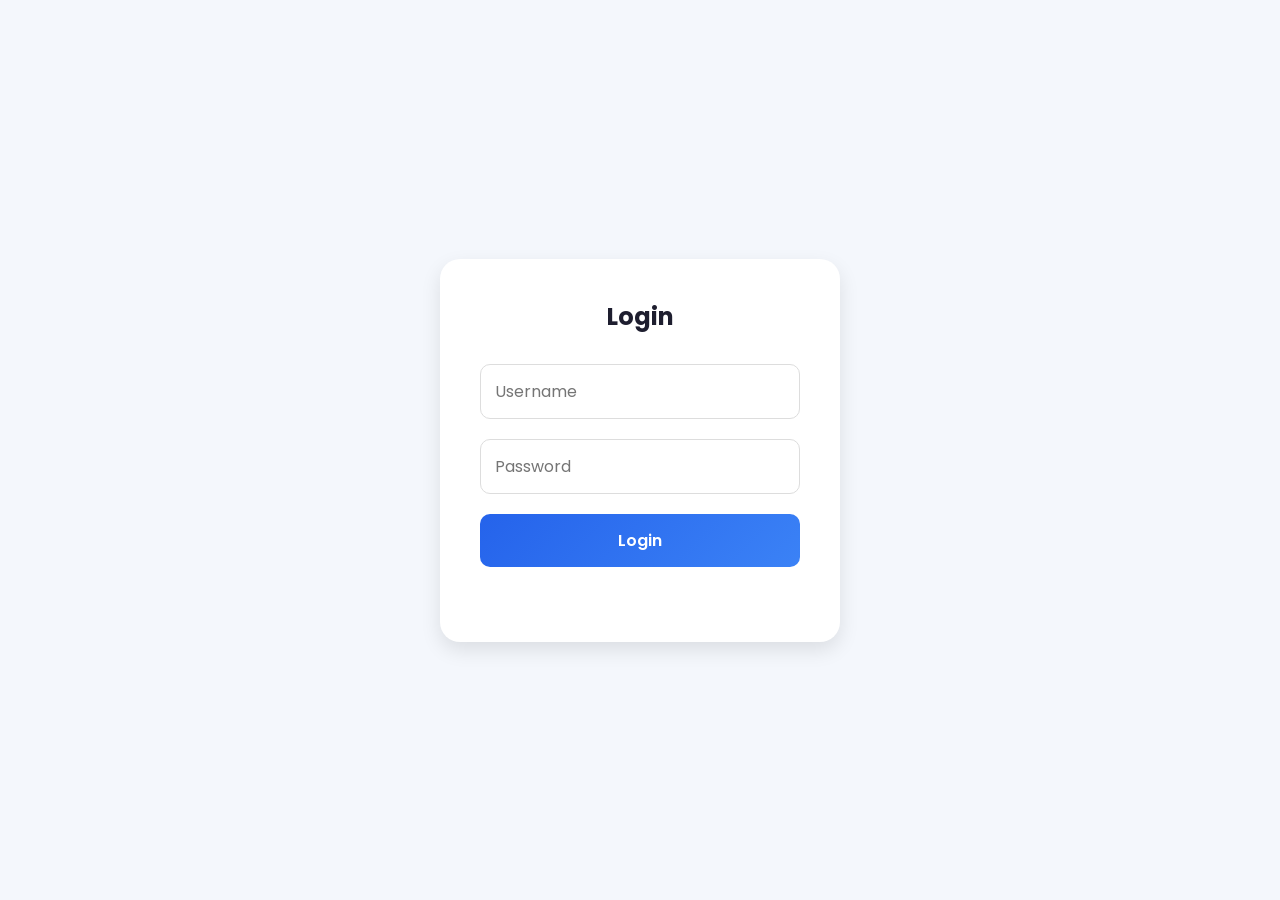
<file: forntend/cart.html>
<!DOCTYPE html>
<html lang="en">

<head>

    <meta charset="UTF-8">
    <meta name="viewport" content="width=device-width, initial-scale=1.0">

    <title>My Cart</title>

    <link rel="stylesheet" href="css/style.css">

</head>

<body>

<nav>

    <div class="logo">
        <h2>ShopKart</h2>
    </div>

    <div class="nav-links">
        <a href="index.html">Home</a>
        <a href="orders.html">Orders</a>
        <a href="cart.html">Cart</a>
    </div>

</nav>

<section class="products">

    <h2>My Cart</h2>

    <div id="cart-container">
        
    </div>
   

</section>

<script src="js/cart.js"></script>

</body>

</html>
</file>
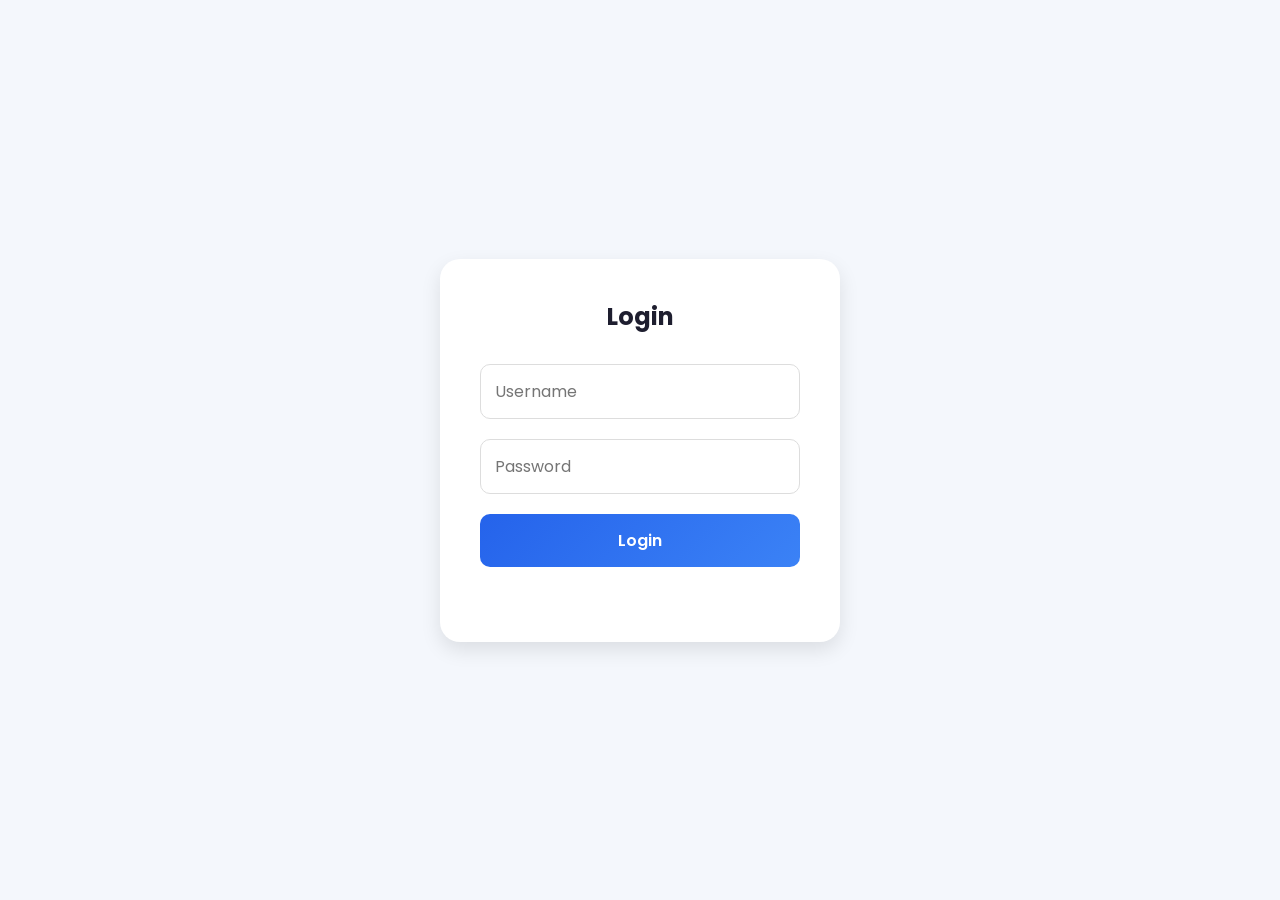
<file: forntend/login.html>
<!DOCTYPE html>
<html lang="en">
<head>
    <meta charset="UTF-8">
    <meta name="viewport" content="width=device-width, initial-scale=1.0">
    <title>Login - ShopKart</title>

    <link rel="stylesheet" href="css/style.css">
</head>

<body>

<div class="login-container">

    <form class="login-form">

        <h2>Login</h2>

        <input
            type="text"
            id="username"
            placeholder="Username"
            required
        >

        <input
            type="password"
            id="password"
            placeholder="Password"
            required
        >

        <button type="submit">
            Login
        </button>

        <p id="message"></p>

    </form>

</div>

<script src="js/login.js"></script>

</body>
</html>
</file>
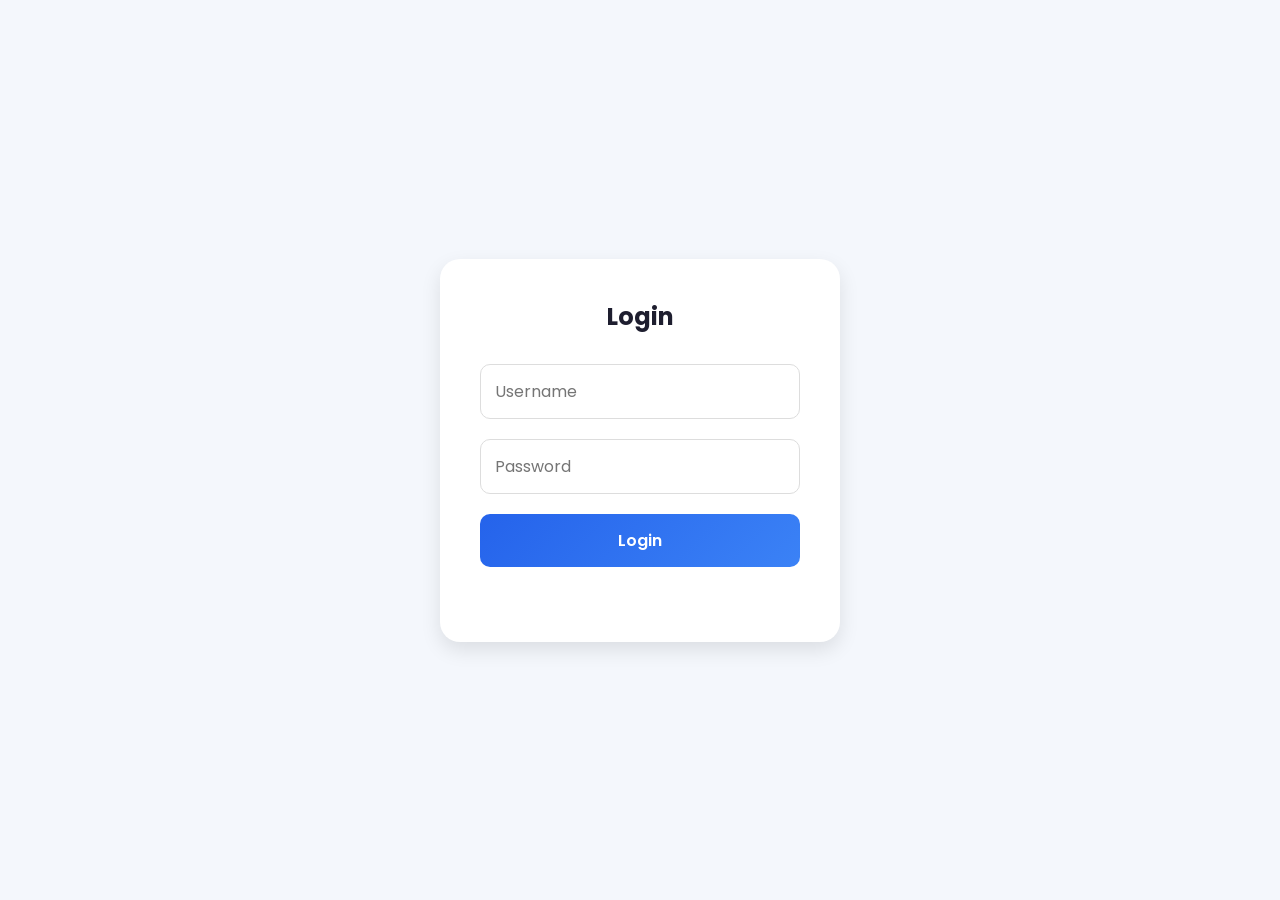
<file: forntend/orders.html>
<!DOCTYPE html>
<html lang="en">

<head>

    <meta charset="UTF-8">
    <meta name="viewport" content="width=device-width, initial-scale=1.0">

    <title>My Orders</title>

    <link rel="stylesheet" href="css/style.css">

</head>

<body>

<nav>

    <div class="logo">
        <h2>ShopKart</h2>
    </div>

    <div class="nav-links">
        <a href="index.html">Home</a>
        <a href="cart.html">Cart</a>
        <a href="orders.html">Orders</a>
    </div>

</nav>

<section class="products">

    <h2>My Orders</h2>

    <div id="orders-container"></div>

</section>

<script src="js/orders.js"></script>

</body>

</html>
</file>
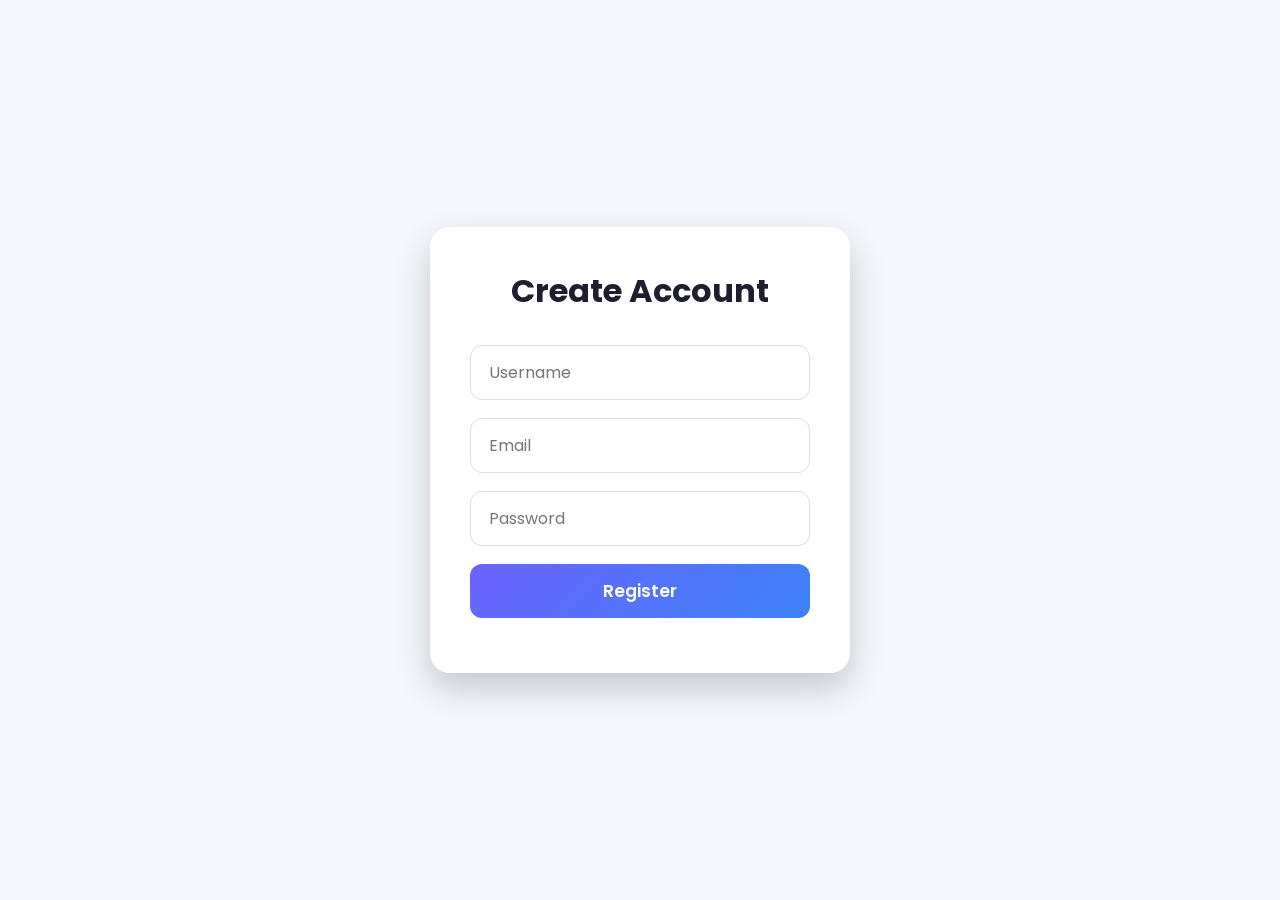
<file: forntend/register.html>
<!DOCTYPE html>
<html lang="en">

<head>

    <meta charset="UTF-8">

    <meta name="viewport" content="width=device-width, initial-scale=1.0">

    <title>Register - ShopKart</title>

    <link rel="stylesheet" href="css/style.css">

</head>

<body>

    <div class="login-container">

        <form class="register-form">

            <h2>Create Account</h2>

            <input
                type="text"
                id="username"
                placeholder="Username"
                required
            >

            <input
                type="email"
                id="email"
                placeholder="Email"
                required
            >

            <input
                type="password"
                id="password"
                placeholder="Password"
                required
            >

            <button type="submit">

                Register

            </button>

            <p id="message"></p>

        </form>

    </div>

    <script src="js/register.js"></script>

</body>

</html>
</file>
<file: forntend/css/style.css>
/* =======================================================
   SHOPKART
   STYLE.CSS
   PART 1
======================================================= */

@import url('https://fonts.googleapis.com/css2?family=Poppins:wght@300;400;500;600;700;800&display=swap');

*{
    margin:0;
    padding:0;
    box-sizing:border-box;
    font-family:'Poppins',sans-serif;
}

html{
    scroll-behavior:smooth;
}

body{

    background:#F4F7FC;

    color:#1E1E2F;

}

/* ==========================
        NAVBAR
========================== */

nav{

    width:100%;

    height:80px;

    background:#1E1E2F;

    display:flex;

    justify-content:space-between;

    align-items:center;

    padding:0 70px;

    position:sticky;

    top:0;

    z-index:1000;

    backdrop-filter:blur(15px);

    box-shadow:0 5px 20px rgba(0,0,0,.15);

}

.logo{

    display:flex;

    align-items:center;

    gap:12px;

}

.logo i{

    color:#6C63FF;

    font-size:32px;

}

.logo h2{

    color:white;

    font-size:30px;

    font-weight:700;

    letter-spacing:1px;

}

.search-box{

    width:42%;

    display:flex;

}

.search-box input{

    width:100%;

    padding:13px 18px;

    border:none;

    outline:none;

    border-radius:12px 0 0 12px;

    font-size:15px;

}

.search-box button{

    width:60px;

    border:none;

    background:#6C63FF;

    color:white;

    border-radius:0 12px 12px 0;

    cursor:pointer;

    transition:.3s;

}

.search-box button:hover{

    background:#00C2FF;

}

.nav-links{

    display:flex;

    align-items:center;

    gap:28px;

}

.nav-links a{

    text-decoration:none;

    color:white;

    font-size:16px;

    font-weight:500;

    transition:.3s;

}

.nav-links a:hover{

    color:#00C2FF;

}

/* ==========================
        HERO
========================== */

.hero{

    display:flex;

    justify-content:space-between;

    align-items:center;

    padding:80px;

    min-height:85vh;

    background:linear-gradient(135deg,#6C63FF,#00C2FF);

}

.hero-text{

    width:50%;

    color:white;

}

.hero-text h1{

    font-size:62px;

    line-height:80px;

    margin-bottom:25px;

}

.hero-text span{

    color:#FFD166;

}

.hero-text p{

    font-size:20px;

    line-height:35px;

    margin-bottom:35px;

}

.hero-text button{

    padding:16px 45px;

    border:none;

    background:white;

    color:#6C63FF;

    font-size:18px;

    font-weight:bold;

    border-radius:40px;

    cursor:pointer;

    transition:.4s;

}

.hero-text button:hover{

    transform:translateY(-5px);

    background:#FFD166;

    color:#1E1E2F;

}

.hero-image{
    flex: 1;
    display:flex;
    justify-content:center;
    align-items:center;
}

.hero-image img{
    width:500px;
    height:500px;
    object-fit:contain;
    background: transparent;
    border-radius:20px;
    transition:opacity .5s ease-in-out;
    animation:float 4s ease-in-out infinite;
}

@keyframes float{
    0%,100%{
        transform:translateY(0);
    }

    50%{
        transform:translateY(-12px);
    }
}

/* ==========================
        CATEGORIES
========================== */

.categories{

    padding:70px;

}

.categories h2{

    text-align:center;

    font-size:40px;

    margin-bottom:45px;

    color:#1E1E2F;

}

.category-container{

    display:flex;

    justify-content:center;

    gap:30px;

    flex-wrap:wrap;

}

.category-card{

    width:170px;

    height:170px;

    background:white;

    border-radius:20px;

    display:flex;

    flex-direction:column;

    justify-content:center;

    align-items:center;

    font-size:55px;

    cursor:pointer;

    transition:.35s;

    box-shadow:0 8px 20px rgba(0,0,0,.08);

}

.category-card:hover{

    transform:translateY(-10px);

    background:#6C63FF;

    color:white;

}

.category-card p{

    margin-top:15px;

    font-size:18px;

    font-weight:600;

}
/* ==========================
        PRODUCTS
========================== */


.products{
    padding:80px;
}

.products h2{
    text-align:center;
    font-size:40px;
    margin-bottom:50px;
    color:#1E1E2F;
}

#product-container{
    display:grid;
    grid-template-columns:repeat(auto-fit,minmax(280px,1fr));
    gap:30px;
}

.product-card{
    background:#fff;
    border-radius:20px;
    overflow:hidden;
    box-shadow:0 8px 20px rgba(0,0,0,.08);
    transition:.3s;

    display:flex;
    flex-direction:column;
}

.product-card:hover{
    transform:translateY(-8px);
    box-shadow:0 20px 35px rgba(0,0,0,.15);
}

.product-image{
    width:100%;
    height:250px;
    object-fit:contain;
    padding:20px;
    background:#fff;
}
.product-info{
    padding:20px;
    display:flex;
    flex-direction:column;
    flex-grow:1;
}

.product-info h3{
    font-size:22px;
    margin-bottom:10px;
}

.product-info p{
    margin-bottom:10px;
    color:#555;
}

.price{
    color:#16A34A;
    font-size:24px;
    font-weight:bold;
}

.category{
    color:#666;
}

.cart-btn{
    width:100%;
    padding:14px;
    border:none;
    border-radius:12px;
    background:linear-gradient(135deg,#2563eb,#3b82f6);
    color:white;
    font-size:16px;
    cursor:pointer;

    margin-top:auto;
}

.cart-btn:hover{
    transform:translateY(-3px);
}

/* ==========================
        FEATURES
========================== */

.features{

    display:grid;

    grid-template-columns:repeat(auto-fit,minmax(250px,1fr));

    gap:30px;

    padding:70px;

}

.feature{

    background:white;

    border-radius:18px;

    padding:35px;

    text-align:center;

    box-shadow:0 8px 18px rgba(0,0,0,.08);

    transition:.3s;

}

.feature:hover{

    transform:translateY(-10px);

}

.feature{

    font-size:50px;

}

.feature h3{

    margin:18px 0;

    font-size:24px;

    color:#1E1E2F;

}

.feature p{
    font-size: 18px;
    line-height: 28px;
    color:#666;
    margin-top: 10px;

  
}

/* ==========================
        FOOTER
========================== */

footer{

    margin-top:50px;

    background:#1E1E2F;

    color:white;

    text-align:center;

    padding:50px 20px;

}

footer h2{

    color:#6C63FF;

    margin-bottom:15px;

    font-size:34px;

}

footer p{

    line-height:30px;

    color:#ddd;

}

/* ==========================
        RESPONSIVE
========================== */

@media(max-width:1100px){

    nav{

        padding:20px;

        flex-wrap:wrap;

        height:auto;

        gap:20px;

    }

    .search-box{

        width:100%;

        order:3;

    }

    .hero{

        flex-direction:column;

        text-align:center;

        padding:60px 30px;

    }

    .hero-text{

        width:100%;

    }

    .hero-image{

        width:80%;

        margin-top:40px;

    }

}

@media(max-width:768px){

    .hero-text h1{

        font-size:42px;

        line-height:55px;

    }

    .hero-text p{

        font-size:17px;

    }

    .products{

        padding:40px 20px;

    }

    .categories{

        padding:40px 20px;

    }

    .features{

        padding:40px 20px;

    }

}

@media(max-width:500px){

    .nav-links{

        flex-wrap:wrap;

        justify-content:center;

        gap:15px;

    }

    .hero-text h1{

        font-size:34px;

        line-height:45px;

    }

    .hero-text button{

        width:100%;

    }

    .category-card{

        width:140px;

        height:140px;

    }

}
/* ==========================
        LOGIN
========================== */

.login-container{

    min-height:100vh;

    display:flex;

    justify-content:center;

    align-items:center;

    background:#F4F7FC;

}

.login-form{

    width:400px;

    background:white;

    padding:40px;

    border-radius:20px;

    box-shadow:0 8px 20px rgba(0,0,0,.1);

    display:flex;

    flex-direction:column;

    gap:20px;

}

.login-form h2{

    text-align:center;

    color:#1E1E2F;

    margin-bottom:10px;

}

.login-form input{

    padding:14px;

    border:1px solid #ddd;

    border-radius:10px;

    outline:none;

    font-size:16px;

}

.login-form input:focus{

    border-color:#2563eb;

}

.login-form button{

    padding:14px;

    border:none;

    border-radius:10px;

    background:linear-gradient(135deg,#2563eb,#3b82f6);

    color:white;

    font-size:16px;

    font-weight:600;

    cursor:pointer;

    transition:.3s;

}

.login-form button:hover{

    transform:translateY(-3px);

}

#message{

    text-align:center;

    font-weight:600;

}
/* ==========================
        REGISTER
========================== */

.register-container{

    min-height:100vh;

    display:flex;

    justify-content:center;

    align-items:center;

    background:linear-gradient(135deg,#6C63FF,#00C2FF);

    padding:40px;

}

.register-form{

    width:420px;

    background:white;

    padding:40px;

    border-radius:20px;

    box-shadow:0 15px 35px rgba(0,0,0,.2);

    display:flex;

    flex-direction:column;

}

.register-form h2{

    text-align:center;

    color:#1E1E2F;

    margin-bottom:30px;

    font-size:32px;

}

.register-form input{

    width:100%;

    padding:14px 18px;

    margin-bottom:18px;

    border:1px solid #ddd;

    border-radius:12px;

    outline:none;

    font-size:16px;

    transition:.3s;

}

.register-form input:focus{

    border-color:#6C63FF;

    box-shadow:0 0 10px rgba(108,99,255,.25);

}

.register-form button{

    width:100%;

    padding:14px;

    border:none;

    border-radius:12px;

    background:linear-gradient(135deg,#6C63FF,#3B82F6);

    color:white;

    font-size:17px;

    font-weight:600;

    cursor:pointer;

    transition:.3s;

}

.register-form button:hover{

    transform:translateY(-3px);

    box-shadow:0 10px 20px rgba(59,130,246,.3);

}

#message{

    margin-top:15px;

    text-align:center;

    font-weight:600;

}
/* ==========================
        CART
========================== */

#cart-container{

    display:grid;

    grid-template-columns:repeat(auto-fit,minmax(300px,1fr));

    gap:30px;

}

.cart-card{

    background:white;

    border-radius:18px;

    padding:25px;

    box-shadow:0 8px 20px rgba(0,0,0,.08);

}

.cart-card h3{

    margin-bottom:15px;

}

.cart-card p{

    margin-bottom:10px;

}

.remove-btn{

    width:100%;

    padding:12px;

    border:none;

    background:#ef4444;

    color:white;

    border-radius:10px;

    cursor:pointer;

    font-size:16px;

}

.remove-btn:hover{

    background:#dc2626;

}
#cart-container{
    display:grid;
    grid-template-columns:repeat(auto-fit,minmax(320px,1fr));
    gap:30px;
    margin-bottom:40px;
}

#place-order-btn{
    display:block;
    width:250px;
    margin:0 auto;
    padding:15px;
    border:none;
    border-radius:12px;
    background:#16a34a;
    color:white;
    font-size:18px;
    font-weight:600;
    cursor:pointer;
}

#place-order-btn:hover{
    background:#15803d;
}
/* ==========================
        ORDERS PAGE
========================== */

#orders-container{

    display:grid;

    grid-template-columns:repeat(auto-fit,minmax(320px,1fr));

    gap:30px;

}

.status{

    display:inline-block;

    margin-top:15px;

    padding:8px 16px;

    background:#16a34a;

    color:white;

    border-radius:20px;

    font-size:15px;

    font-weight:600;

}

.category-card img{
    width: 100px;
    height: 100px;
    object-fit: contain;
    margin-bottom: 12px;
}
</file>
